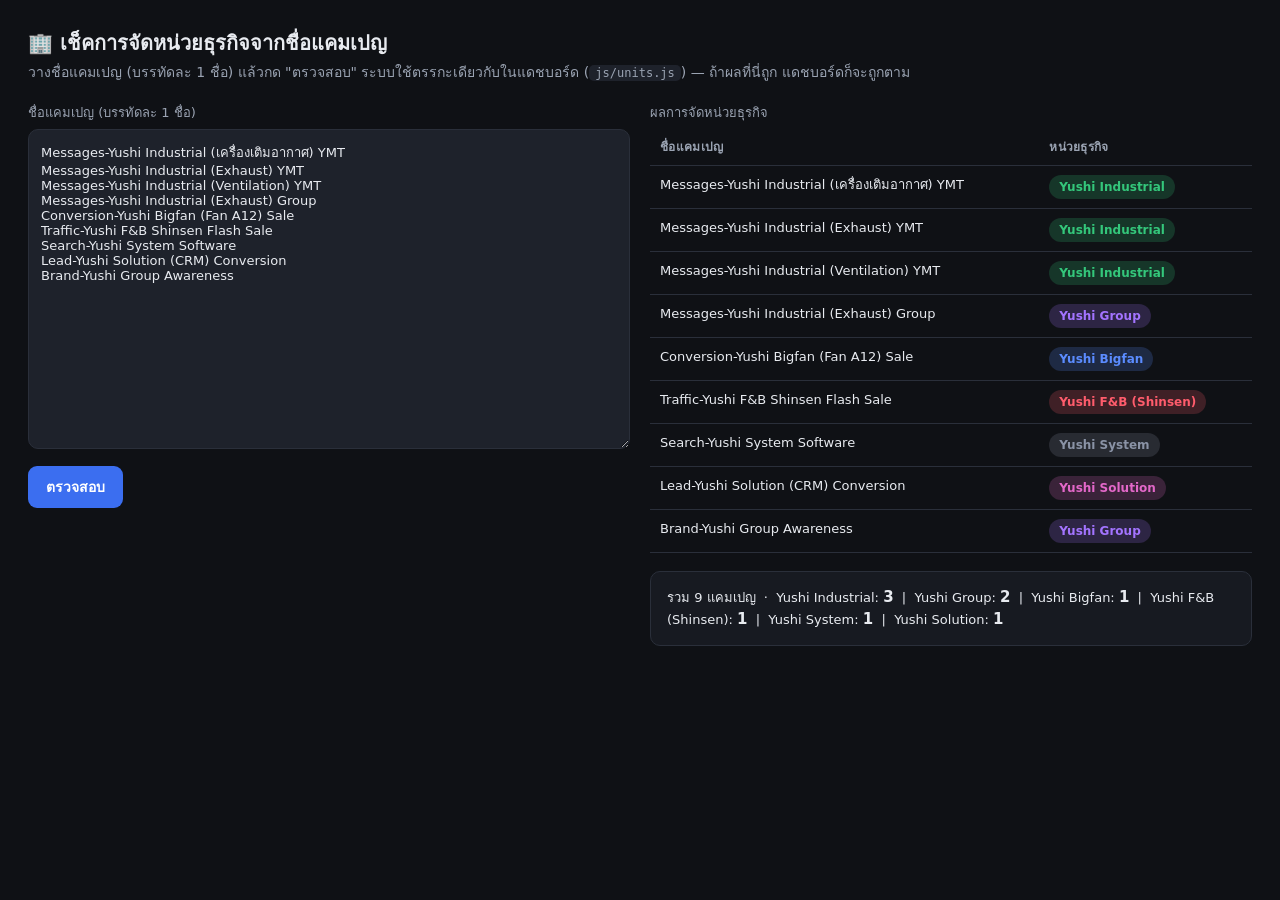
<file: unit-checker.html>
<!DOCTYPE html>
<html lang="th">
<head>
<meta charset="UTF-8" />
<meta name="viewport" content="width=device-width, initial-scale=1.0" />
<title>เช็คการจัดหน่วยธุรกิจ — Yushi</title>
<style>
  :root{--bg:#0f1115;--panel:#171a21;--panel2:#1e222b;--line:#2a2f3a;--text:#e8ebf0;--muted:#9aa3b2;--primary:#5b8cff;}
  *{box-sizing:border-box}
  body{margin:0;background:var(--bg);color:var(--text);font-family:'Sarabun','Segoe UI',system-ui,sans-serif;padding:28px;line-height:1.5}
  h1{font-size:20px;margin:0 0 4px}
  p.sub{color:var(--muted);margin:0 0 20px;font-size:14px}
  .row{display:grid;grid-template-columns:1fr 1fr;gap:20px;align-items:start}
  @media(max-width:820px){.row{grid-template-columns:1fr}}
  label{font-size:13px;color:var(--muted);display:block;margin-bottom:6px}
  textarea{width:100%;height:320px;background:var(--panel2);border:1px solid var(--line);border-radius:10px;color:var(--text);padding:12px;font-family:inherit;font-size:13px;resize:vertical}
  button{margin-top:10px;background:#3b6ef0;color:#fff;border:none;border-radius:9px;padding:10px 18px;font-size:14px;font-weight:600;cursor:pointer;font-family:inherit}
  button:hover{background:var(--primary)}
  table{width:100%;border-collapse:collapse;font-size:13px;margin-top:6px}
  th,td{text-align:left;padding:9px 10px;border-bottom:1px solid var(--line);vertical-align:top}
  th{color:var(--muted);font-size:12px;text-transform:uppercase;letter-spacing:.3px}
  .tag{display:inline-block;padding:3px 10px;border-radius:999px;font-size:12px;font-weight:600;white-space:nowrap}
  .summary{margin-top:18px;padding:14px 16px;background:var(--panel);border:1px solid var(--line);border-radius:10px;font-size:13px}
  .summary b{font-size:15px}
  .warn{color:#ffb547}
  code{background:var(--panel2);padding:1px 6px;border-radius:5px;font-size:12px}
</style>
</head>
<body>
  <h1>🏢 เช็คการจัดหน่วยธุรกิจจากชื่อแคมเปญ</h1>
  <p class="sub">วางชื่อแคมเปญ (บรรทัดละ 1 ชื่อ) แล้วกด "ตรวจสอบ" ระบบใช้ตรรกะเดียวกับในแดชบอร์ด (<code>js/units.js</code>) — ถ้าผลที่นี่ถูก แดชบอร์ดก็จะถูกตาม</p>

  <div class="row">
    <div>
      <label>ชื่อแคมเปญ (บรรทัดละ 1 ชื่อ)</label>
      <textarea id="input">Messages-Yushi Industrial (เครื่องเติมอากาศ) YMT
Messages-Yushi Industrial (Exhaust) YMT
Messages-Yushi Industrial (Ventilation) YMT
Messages-Yushi Industrial (Exhaust) Group
Conversion-Yushi Bigfan (Fan A12) Sale
Traffic-Yushi F&B Shinsen Flash Sale
Search-Yushi System Software
Lead-Yushi Solution (CRM) Conversion
Brand-Yushi Group Awareness</textarea>
      <button id="run">ตรวจสอบ</button>
    </div>
    <div>
      <label>ผลการจัดหน่วยธุรกิจ</label>
      <table id="out"><thead><tr><th>ชื่อแคมเปญ</th><th>หน่วยธุรกิจ</th></tr></thead><tbody></tbody></table>
      <div class="summary" id="summary"></div>
    </div>
  </div>

  <script src="js/units.js"></script>
  <script>
    var COLOR = {bigfan:'#5b8cff',industrial:'#34c77b',supply:'#ffb547',group:'#a374ff',fnb:'#ff5c6c',denki:'#23c2c2',ymt:'#ff8e3c',system:'#8a93a6',solution:'#e368c9',rental:'#aee35a',unassigned:'#555b66'};
    function esc(s){var d=document.createElement('div');d.textContent=s;return d.innerHTML;}
    function run(){
      var lines = document.getElementById('input').value.split('\n').map(function(x){return x.trim();}).filter(Boolean);
      var tb = document.querySelector('#out tbody'); tb.innerHTML='';
      var counts = {};
      lines.forEach(function(name){
        var id = window.AdsUnits.detect(name);
        counts[id] = (counts[id]||0)+1;
        var c = COLOR[id]||'#888';
        var tr = document.createElement('tr');
        tr.innerHTML = '<td>'+esc(name)+'</td><td><span class="tag" style="background:'+c+'33;color:'+c+'">'+esc(window.AdsUnits.label(id))+'</span></td>';
        tb.appendChild(tr);
      });
      var parts = Object.keys(counts).sort(function(a,b){return counts[b]-counts[a];}).map(function(id){
        return window.AdsUnits.label(id)+': <b>'+counts[id]+'</b>';
      });
      var na = counts['unassigned'] ? ' <span class="warn">⚠️ มี '+counts['unassigned']+' แคมเปญที่จับหน่วยไม่ได้ — ตรวจชื่อว่ามีคำว่า "Yushi &lt;หน่วย&gt;" หรือไม่</span>' : '';
      document.getElementById('summary').innerHTML = 'รวม '+lines.length+' แคมเปญ &nbsp;·&nbsp; '+parts.join(' &nbsp;|&nbsp; ')+na;
    }
    document.getElementById('run').addEventListener('click', run);
    run();
  </script>
</body>
</html>
</file>
